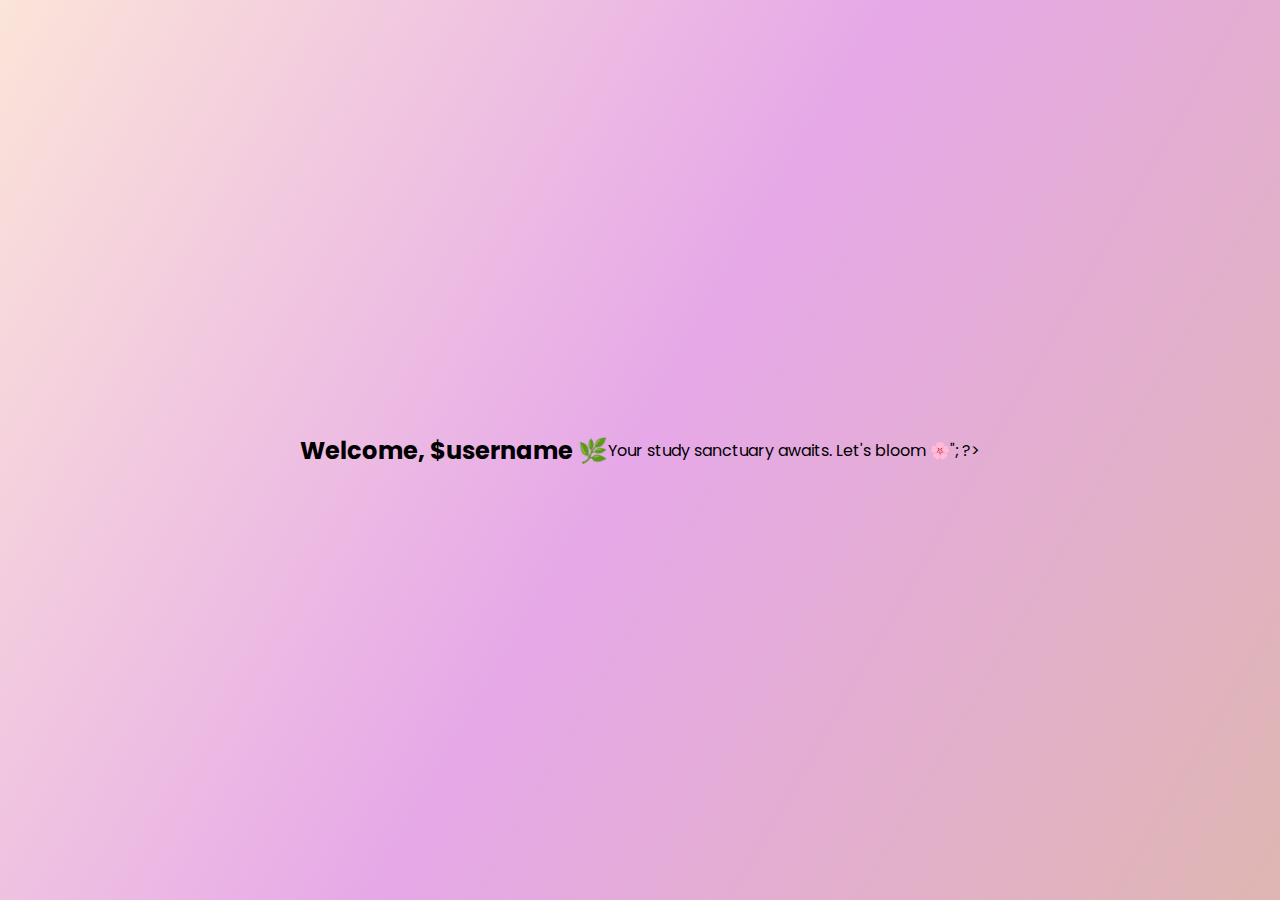
<file: chatgpt.html>
<!DOCTYPE html>
<html lang="en">
<head>
  <meta charset="UTF-8">
  <title>StudyNest | Dashboard</title>
  <link rel="icon" type="image/jpeg" href="icon.jpeg">
  <meta name="viewport" content="width=device-width, initial-scale=1.0">
  <link href="https://fonts.googleapis.com/css2?family=Poppins&display=swap" rel="stylesheet">
  <style>
    body {
      background: linear-gradient(120deg, #fbe4d8, #e6a8e8, #dfb6b2);
      font-family: 'Poppins', sans-serif;
      display: flex;
      justify-content: center;
      align-items: center;
      height: 100vh;
      margin: 0;
    }

    .welcome-banner {
      backdrop-filter: blur(15px);
      background-color: rgba(255, 255, 255, 0.35);
      padding: 40px;
      border-radius: 20px;
      box-shadow: 0 8px 20px rgba(0,0,0,0.15);
      text-align: center;
      animation: floatUp 1s ease-out forwards;
      opacity: 0;
      transform: translateY(30px);
    }

    .welcome-banner h2 {
      font-size: 2em;
      color: #2B124C;
    }

    .welcome-banner p {
      color: #4f4f4f;
      font-size: 1.1em;
      margin-top: 10px;
    }

    @keyframes floatUp {
      to {
        opacity: 1;
        transform: translateY(0);
      }
    }
  </style>
</head>
<body>

<?php
session_start();

if (!isset($_SESSION['username'])) {
    header("Location: login.html");
    exit();
}

$username = $_SESSION['username'];
echo "
<div class='welcome-banner'>
  <h2>Welcome, $username 🌿</h2>
  <p>Your study sanctuary awaits. Let's bloom 🌸</p>
</div>";
?>

<script>
  window.addEventListener("DOMContentLoaded", () => {
    document.querySelector(".welcome-banner").style.animationPlayState = "running";
  });
</script>

</body>
</html>
</file>
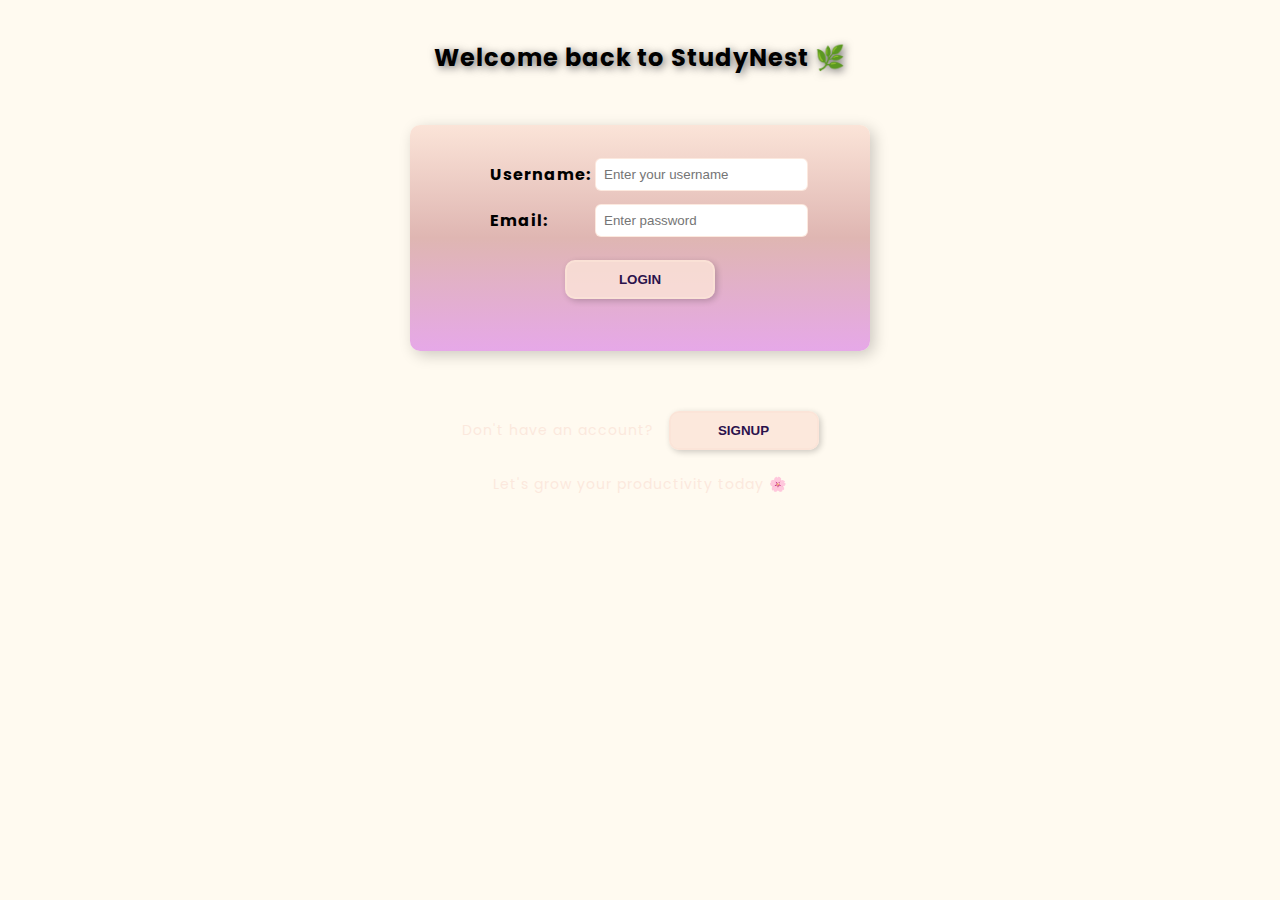
<file: login.html>
<!DOCTYPE html>
<html lang="en">
<head>
  <meta charset="UTF-8">
  <title>StudyNest | LogIn</title>
  <link rel="icon" type="image/jpeg" href="http://localhost/studynest/icon_v2.jpeg">
  <meta name="viewport" content="width=device-width, initial-scale=1.0">
  <link href="https://fonts.googleapis.com/css2?family=Poppins&display=swap" rel="stylesheet">
  <link href="http://localhost/studynest/style.css" rel="stylesheet">

  <style>
  body {
      letter-spacing:1px;
      font-family: 'Poppins', sans-serif;
      margin: 0;
      padding: 0;
      background-color: #fffaf0;
    }

    h2 {
      text-align: center;
      text-shadow: 2px 2px 8px rgb(100, 99, 100);
      margin-top: 40px;
    }

    .form-container {
      display: flex;
      flex-direction: column;
      align-items: center;
      width: 400px;
      margin: 50px auto;
      padding: 30px;
      background: linear-gradient(#FBE4D8, #DFB6B2, #E6A8E8);
      background-size: cover;
      background-repeat: no-repeat;
      box-shadow: 4px 4px 15px rgba(0, 0, 0, 0.2);
      border-radius: 10px;
    }

    input {
      border-radius: 6px;
      border: 1px solid #fbe4d8ce;
      padding: 8px;
      width: 100%;
    }

    table {
      width: 100%;
    }

    th {
      text-align: left;
      padding-bottom: 10px;
    }

    button {
      width: 150px;
      padding: 10px 0;
      text-align: center;
      background-color: #fbe4d8ce;
      color: #2B124C;
      border-radius: 10px;
      text-decoration: none;
      margin: 10px auto;
      cursor: pointer;
      border: 2px solid #fbe4d8ce;
      box-shadow: 2px 2px 6px rgba(0, 0, 0, 0.2);
      transition: 0.3s ease;
      font-weight: bold;
    }

    button:hover {
      transform: scale(1.05);
      
    }

    footer {
      
      text-align: center;
      margin-top: 30px;
      margin-bottom: 40px;
    }

    footer p {
      color:#fbe4d8ce;
      font-size: 14px;
    }

    footer a button {
      margin-left: 10px;
    }
    </style>
</head>

<body>
  <h2>Welcome back to StudyNest 🌿</h2>

  <div class="form-container">
    <form action="http://localhost/studynest/login_handler.php" method="POST">
    <table>
        <tr>
          <th>Username:</th>
          <th><input type="text" name="username" placeholder="Enter your username" id="uname" required></th>
        </tr>

        <tr>
          <th>Email:</th>
          <th><input type="password" name="pwd" placeholder="Enter password" id="p1" required></th>
        </tr>
        <tr>
          <th colspan="2" style="text-align: center;"><button type="submit">LOGIN</button></th>
        </tr>
        </table>
    </form>
   
  </div>

  <footer>
    <p>
      Don't have an account?
      <a href="http://localhost/studynest/signup.html" target="_blank">
        <button>SIGNUP</button>

      </a>
      <p color="#2B124C">Let's grow your productivity today 🌸</p>
    </p>
  </footer>




</body>
</html>
</file>
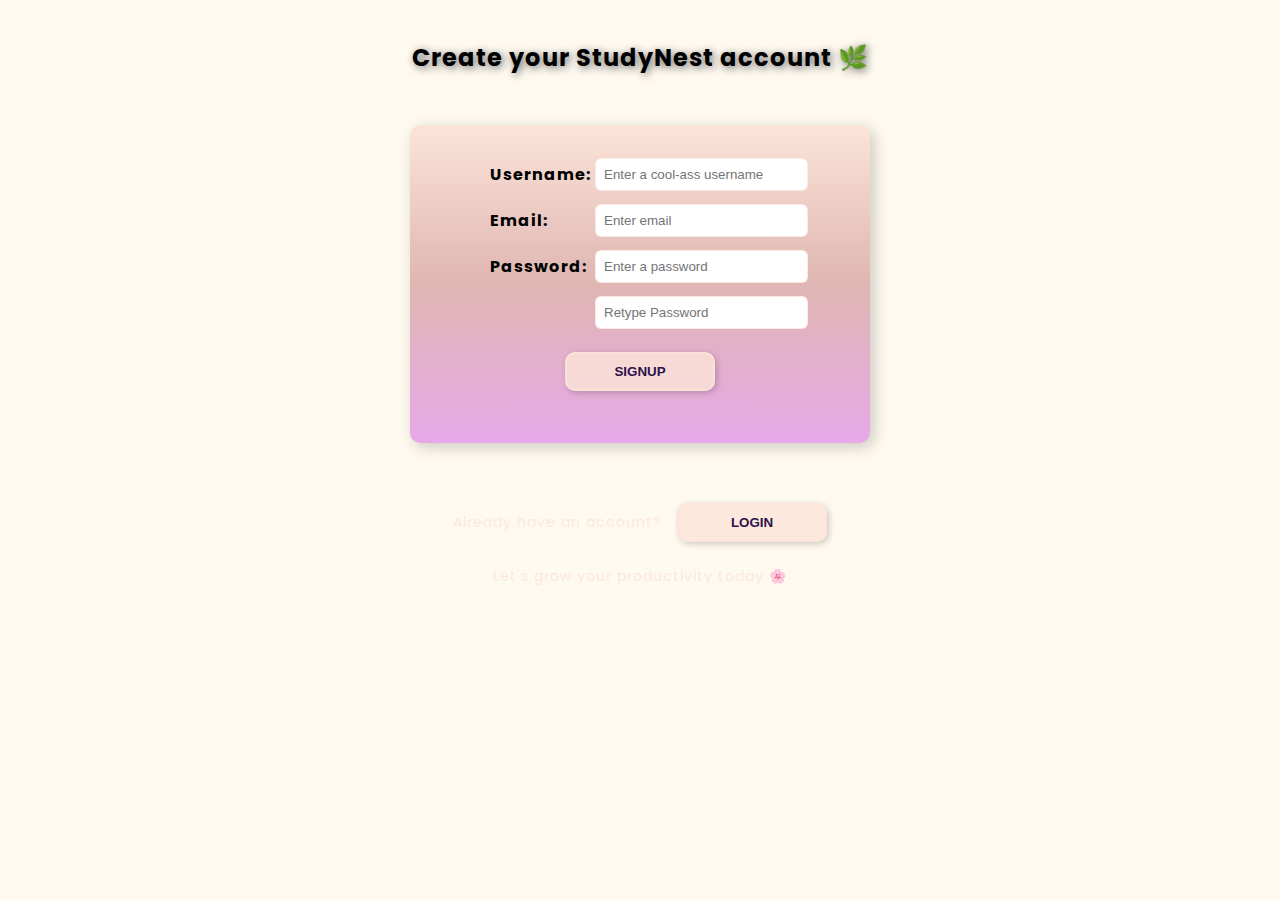
<file: signup.html>
<!DOCTYPE html>
<html lang="en">
<head>
  <meta charset="UTF-8">
  <title>StudyNest | SignUp</title>
  <link rel="icon" type="image/jpeg" href="http://localhost/studynest/icon_v2.jpeg">
  <meta name="viewport" content="width=device-width, initial-scale=1.0">
  <link href="https://fonts.googleapis.com/css2?family=Poppins&display=swap" rel="stylesheet">
  <link href="http://localhost/studynest/style.css" rel="stylesheet">

  <style>
    body {
      letter-spacing:1px;
      font-family: 'Poppins', sans-serif;
      margin: 0;
      padding: 0;
      background-color: #fffaf0;
    }

    h2 {
      text-align: center;
      text-shadow: 2px 2px 8px rgb(100, 99, 100);
      margin-top: 40px;
    }

    .form-container {
      display: flex;
      flex-direction: column;
      align-items: center;
      width: 400px;
      margin: 50px auto;
      padding: 30px;
      background: linear-gradient(#FBE4D8, #DFB6B2, #E6A8E8);
      background-size: cover;
      background-repeat: no-repeat;
      box-shadow: 4px 4px 15px rgba(0, 0, 0, 0.2);
      border-radius: 10px;
    }

    input {
      border-radius: 6px;
      border: 1px solid #fbe4d8ce;
      padding: 8px;
      width: 100%;
    }

    table {
      width: 100%;
    }

    th {
      text-align: left;
      padding-bottom: 10px;
    }

    button {
      width: 150px;
      padding: 10px 0;
      text-align: center;
      background-color: #fbe4d8ce;
      color: #2B124C;
      border-radius: 10px;
      text-decoration: none;
      margin: 10px auto;
      cursor: pointer;
      border: 2px solid #fbe4d8ce;
      box-shadow: 2px 2px 6px rgba(0, 0, 0, 0.2);
      transition: 0.3s ease;
      font-weight: bold;
    }

    button:hover {
      transform: scale(1.05);
      
    }

    footer {
      
      text-align: center;
      margin-top: 30px;
      margin-bottom: 40px;
    }

    footer p {
      color:#fbe4d8ce;
      font-size: 14px;
    }

    footer a button {
      margin-left: 10px;
    }
  </style>
</head>

<body>
  <h2>Create your StudyNest account 🌿</h2>

  <div class="form-container">
  <form action="http://localhost/studynest/signup_handler.php" method="POST" onsubmit="return check()">

      <table>
        <tr>
          <th>Username:</th>
          <th><input type="text" name="username" placeholder="Enter a cool-ass username" id="uname" required></th>
        </tr>

        <tr>
          <th>Email:</th>
          <th><input type="email" name="email" placeholder="Enter email" id="emay" required></th>
        </tr>

        <tr>
          <th>Password:</th>
          <th><input type="password" name="pwd" placeholder="Enter a password" id="p1" required></th>
        </tr>

        <tr>
          <th></th>
          <th><input type="password" name="pwd1" placeholder="Retype Password" id="p2" required ></th>
        </tr>

        <tr>
          <th colspan="2" style="text-align: center;"><button type="submit">SIGNUP</button></th>
        </tr>
      </table>
    </form>
   
  </div>

  <footer>
    <p>
      Already have an account?
      <a href="http://localhost/studynest/login.html" target="_blank">
        <button>LOGIN</button>

      </a></p>
      <p color="#2B124C">Let's grow your productivity today 🌸</p>
   
  </footer>
</body>
<script>
    function check(){
      var pass1=document.getElementById("p1").value;
      var pass2=document.getElementById("p2").value;
      if (pass1===pass2){
          return true;
      }
      else{
        alert("Passwords do not match!");
        return false;
      }
    }
  </script>
</html>
</file>
